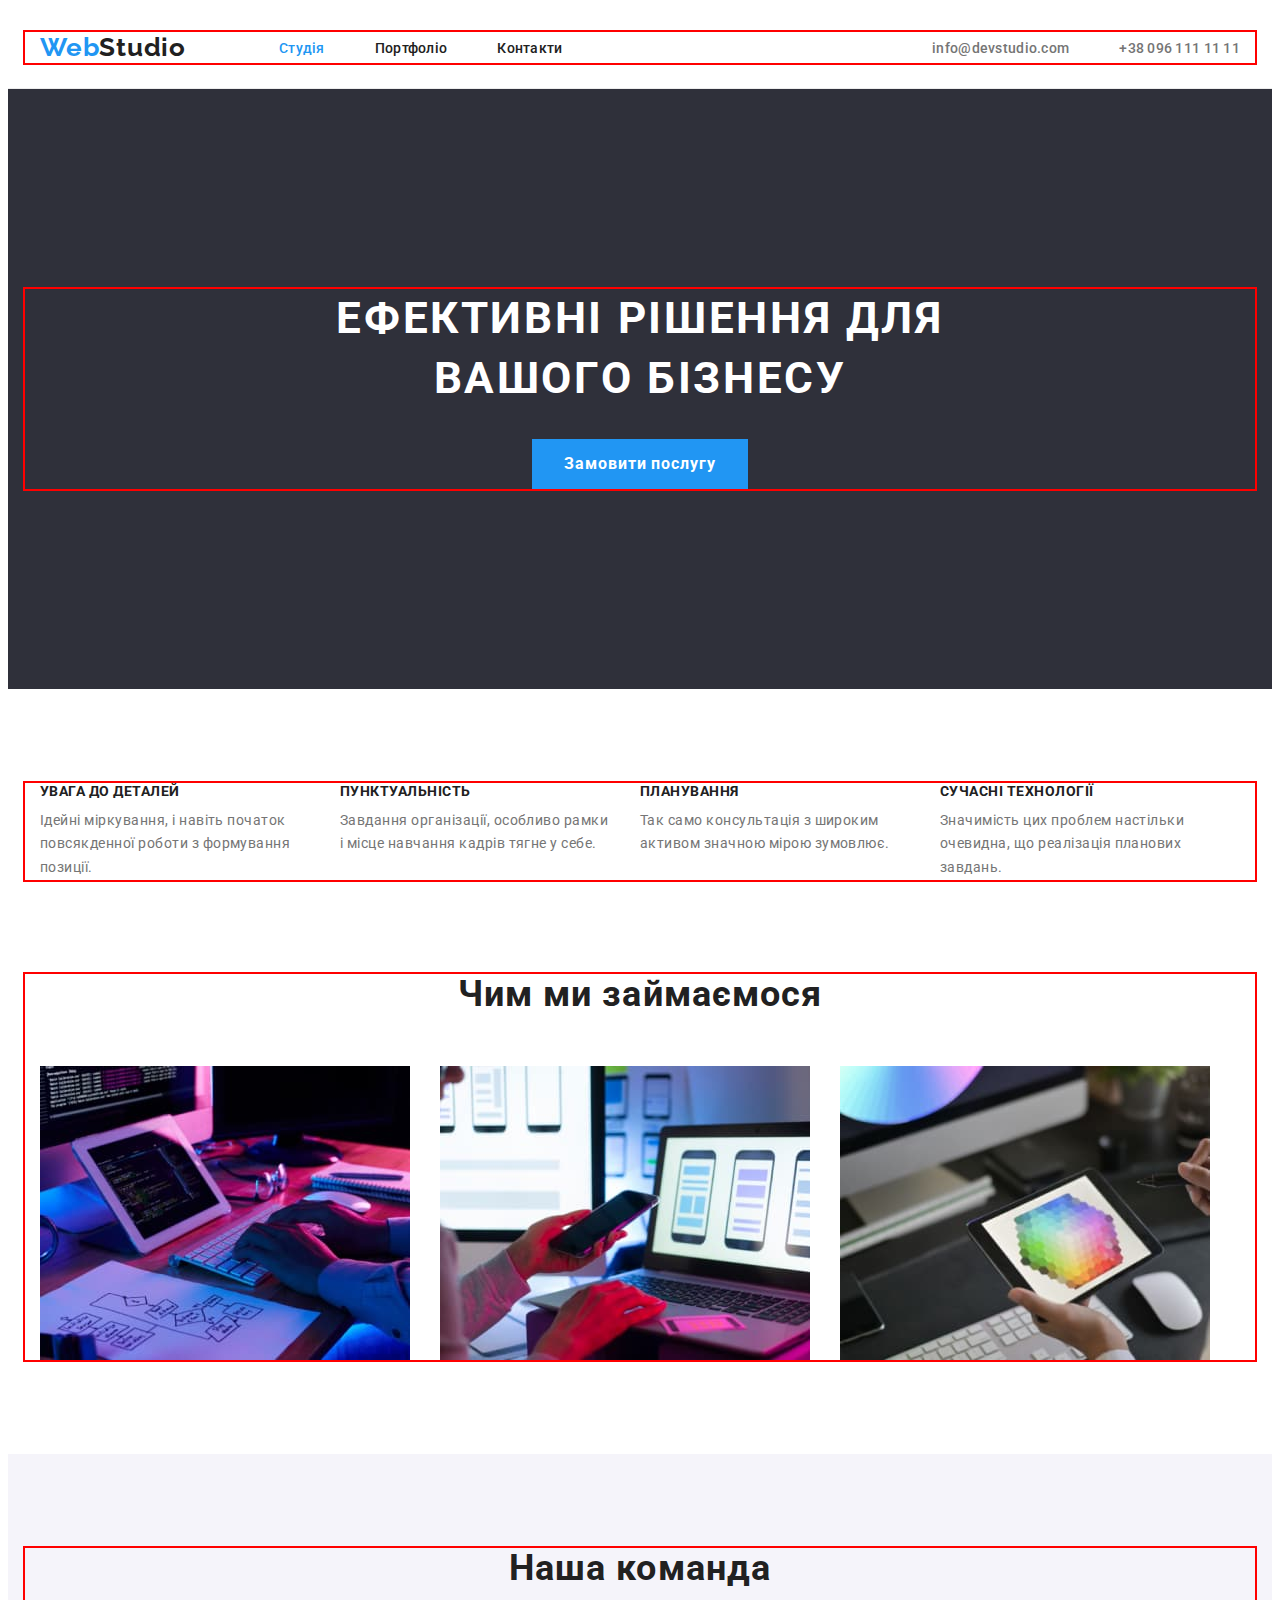
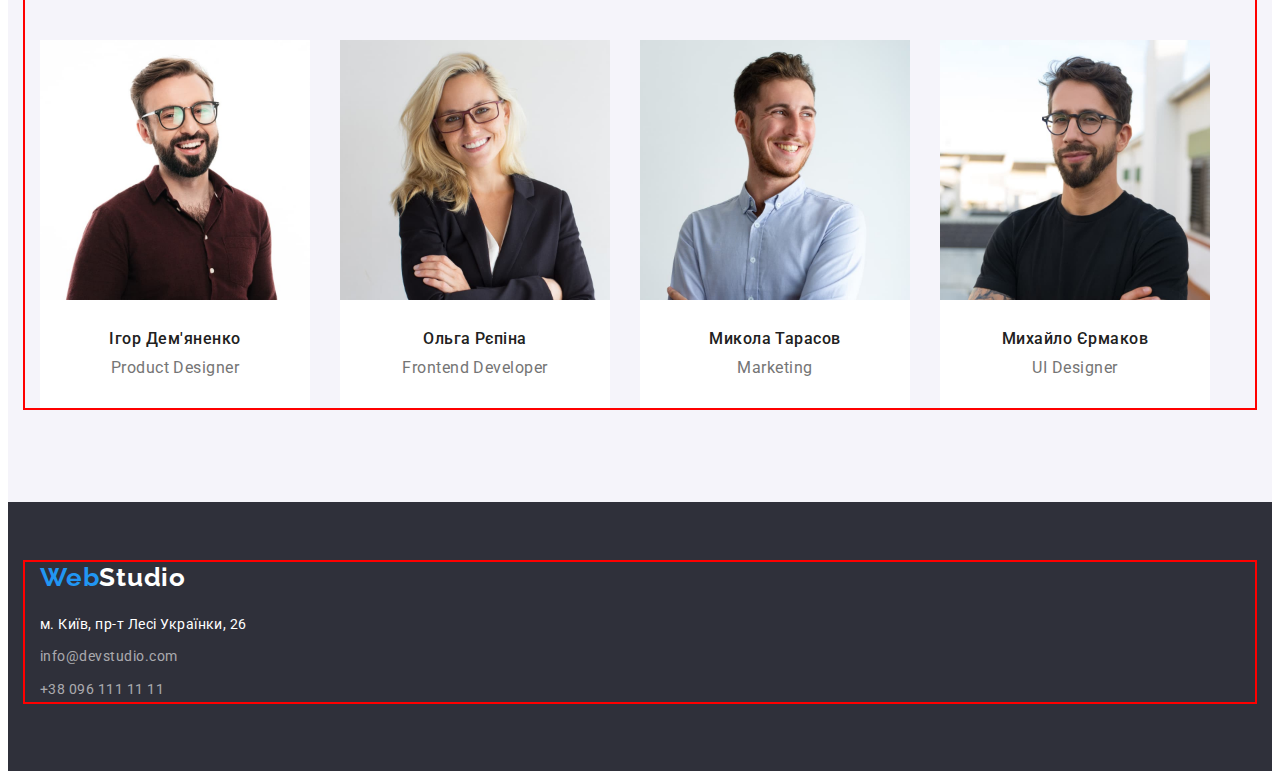
<file: index.html>
<!DOCTYPE html>
<html lang="en">
  <head>
    <meta charset="UTF-8" />
    <meta http-equiv="X-UA-Compatible" content="IE=edge" />
    <meta name="viewport" content="width=device-width, initial-scale=1.0" />
    <title>Studio</title>
    <link rel="preconnect" href="https://fonts.googleapis.com" />
    <link rel="preconnect" href="https://fonts.gstatic.com" crossorigin />
    <link
      href="https://fonts.googleapis.com/css2?family=Raleway:wght@700&family=Roboto:wght@400;500;700;900&display=swap"
      rel="stylesheet" />
      <link rel="stylesheet" href="https://cdnjs.cloudflare.com/ajax/libs/modern-normalize/1.1.0/modern-normalize.min.css"
        integrity="sha512-wpPYUAdjBVSE4KJnH1VR1HeZfpl1ub8YT/NKx4PuQ5NmX2tKuGu6U/JRp5y+Y8XG2tV+wKQpNHVUX03MfMFn9Q=="
        crossorigin="anonymous" referrerpolicy="no-referrer" />
    <link rel="stylesheet" href="./css/styles.css" />
  </head>
  <body>
    
    <header class="header header-line">
      <div class="container header-container">
      <nav class="header-nav">
        <a href="/" class="logo"><span>Web</span>Studio</a>

        <ul class="header-links">
          <li class="header-link"><a href="#" class="link cursor current">Студія</a></li>
          <li class="header-link"><a href="./portfolio.html" class="link cursor"> Портфоліо</a></li>
          <li class="header-link"><a href="#" class="link cursor">Контакти</a></li>
        </ul>
   
      </nav>
      <ul class="header-contacts">
        <li class="header-mail"><a href="mailto:info@devstudio.com" class="mail-link cursor">info@devstudio.com</a></li>
        <li class="header-phone"><a href="tel:+380961111111" class="phone-link cursor">+38 096 111 11 11</a></li>
      </ul>
       </div>
    </header>
    <main>
      <section class="hero">
        <div class="container">
        <h1 class="hero-title">Ефективні рішення для <br> вашого бізнесу</h1>
        <button type="button" class="hero-btn">Замовити послугу</button>
      </div>
      </section>
      <section class="benefits-section">
        <div class="container">
        <h2 class="title-hidden">Переваги</h2>
        <ul class="benefits">
          <li class="titles-benefits">
            <h3 class="title-benefit">УВАГА ДО ДЕТАЛЕЙ</h3>
            <p class="subtitle-benefit">
              Ідейні міркування, і навіть початок повсякденної роботи з
              формування позиції.
            </p>
          </li>
          <li class="titles-benefits">
            <h3 class="title-benefit">ПУНКТУАЛЬНІСТЬ</h3>
            <p class="subtitle-benefit">
              Завдання організації, особливо рамки і місце навчання кадрів тягне
              у себе.
            </p>
          </li>
          <li class="titles-benefits">
            <h3 class="title-benefit">ПЛАНУВАННЯ</h3>
            <p class="subtitle-benefit">
              Так само консультація з широким активом значною мірою зумовлює.
            </p>
          </li>
          <li class="titles-benefits">
            <h3 class="title-benefit">СУЧАСНІ ТЕХНОЛОГІЇ</h3>
            <p class="subtitle-benefit">
              Значимість цих проблем настільки очевидна, що реалізація планових
              завдань.
            </p>
          </li>
        </ul>
        </div>
      </section>
      <section class="task">
        <div class="container">
        <h2 class="task-title">Чим ми займаємося</h2>
        <ul class="task-items">
          <li class="task-item">
            <img
              src="./images/img-task1.jpg"
              alt="with computer"
              width="370"
              height="294"
            />
          </li>
          <li class="task-item">
            <img
              src="./images/img-task2.jpg"
              alt="with phone"
              width="370"
              height="294"
            />
          </li>
          <li class="task-item">
            <img
              src="./images/img-task3.jpg"
              alt="with tablet"
              width="370"
              height="294"
            />
          </li>
        </ul>
        </div>
      </section>
      <section class="team">
        <div class="container">
        <h2 class="team-title">Наша команда</h2>
        <ul class="team-items">
          <li class="team-item">
            <img
              src="./images/img-igor.jpg"
              alt="ігор"
              width="270"
              height="260"
            />
            <div class="team-wraper">
            <h3 class="name-title">Ігор Дем'яненко</h3>
            <p class="name-subtitle">Product Designer</p>
         </div> </li>
          <li class="team-item">
            <img
              src="./images/img-olga.jpg"
              alt="ольга"
              width="270"
              height="260"
            />
            <div class="team-wraper">
           <h3 class="name-title">Ольга Рєпіна</h3>
            <p class="name-subtitle">Frontend Developer</p>
          </div>
         </li>
          <li class="team-item">
            <img
              src="./images/img-mykola.jpg"
              alt="микола"
              width="270"
              height="260"
            />
           <div class="team-wraper">
            <h3 class="name-title">Микола Тарасов</h3>
            <p class="name-subtitle">Marketing</p>
         </div>
          </li>
          <li class="team-item">
            <img
              src="./images/img-mikchailo.jpg"
              alt="михайло"
              width="270"
              height="260"
            />
          <div class="team-wraper">
            <h3 class="name-title">Михайло Єрмаков</h3>
            <p class="name-subtitle">UI Designer</p>
         </div>
         </li>
        </ul>
        </div>
      </section>
    </main>
    <footer class="footer-contacts">
      <div class="container">
        <a href="/" class="logo-footer"><span>Web</span>Studio</a>
      <address>
        <ul class="footer-items">
          <li class="footer-item">
            <a 
              class="footer-address cursor"
              href="https://goo.gl/maps/aHwAYJVr8grFMFeF8"
              target="_blank"
              rel="noopener noreferrer"
              >м. Київ, пр-т Лесі Українки, 26</a
            >
          </li>
          <li class="footer-item"><a class="footer-mail cursor" href="mailto:info@devstudio.com">info@devstudio.com</a></li>
          <li class="footer-item"><a class="footer-phone cursor" href="tel:+380961111111">+38 096 111 11 11</a></li>
        </ul>
      </address> 
      </div>
    </footer>
  </body>
</html>
</file>
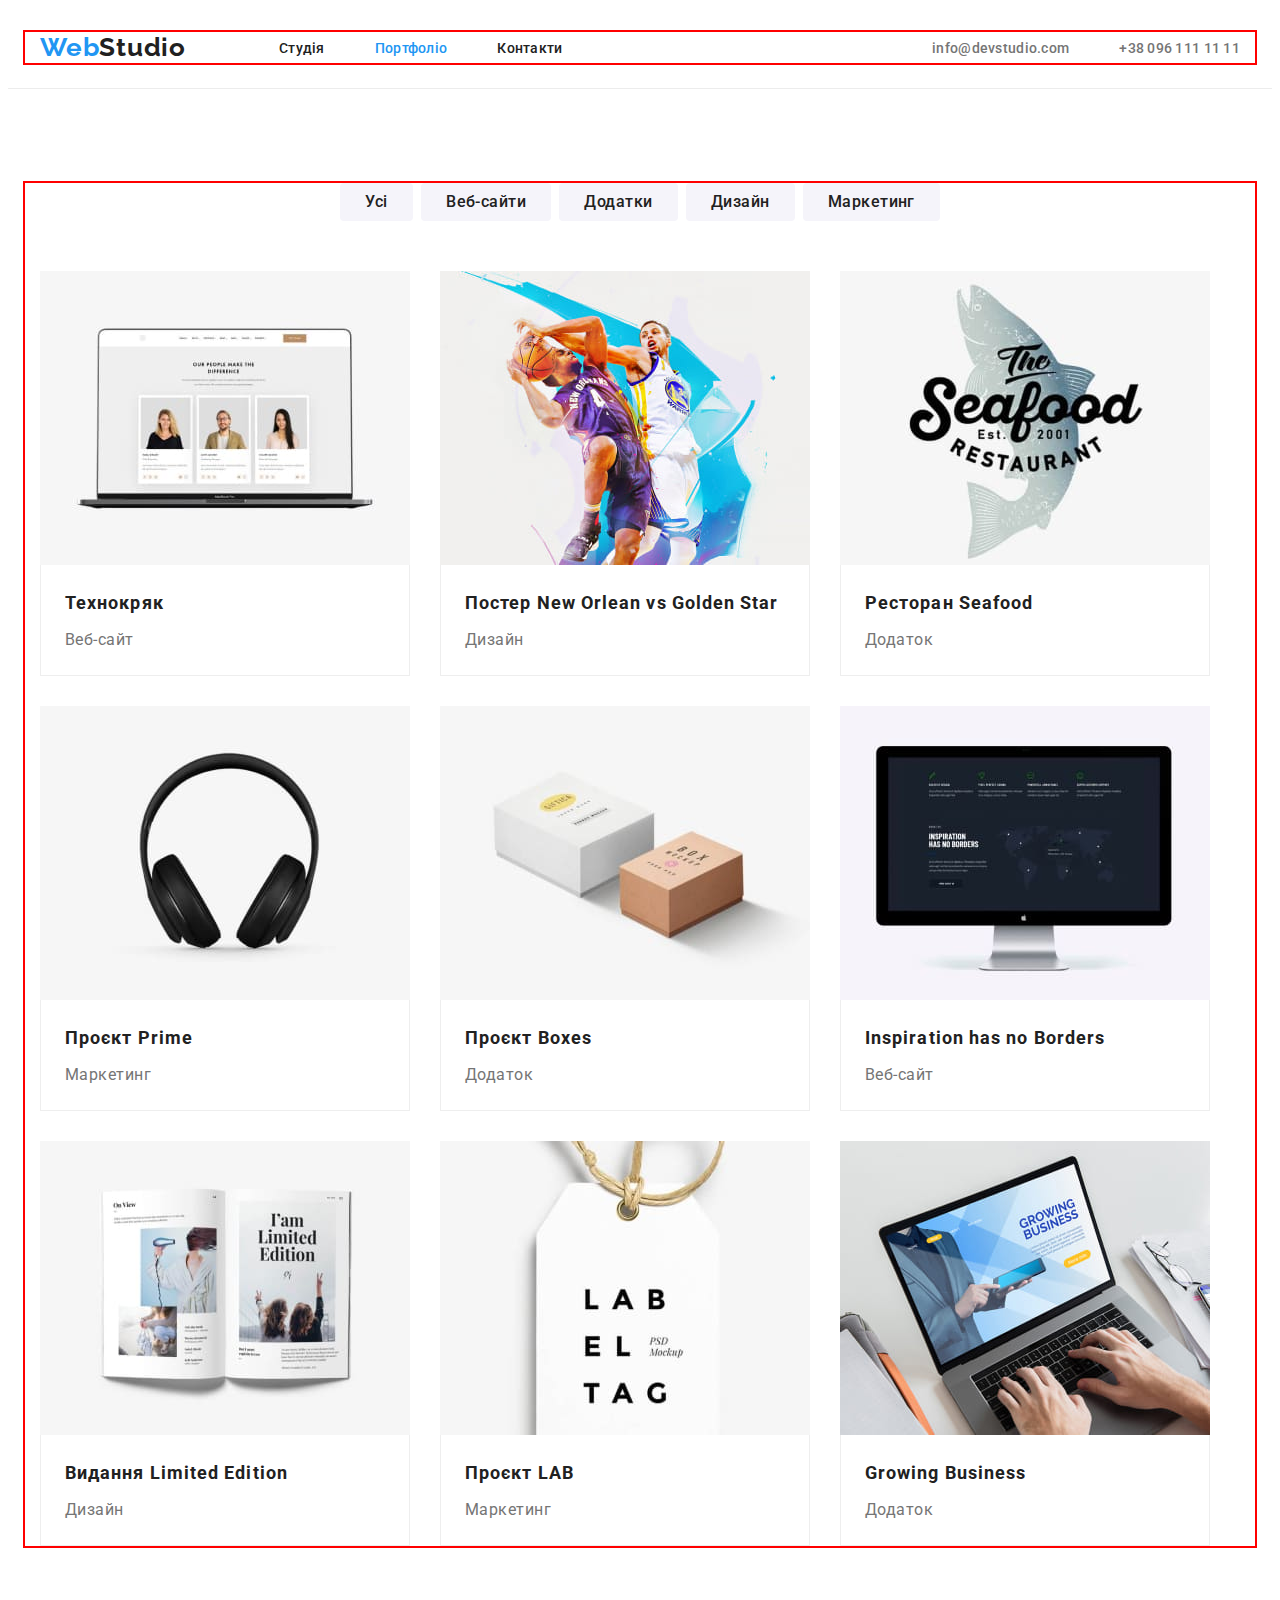
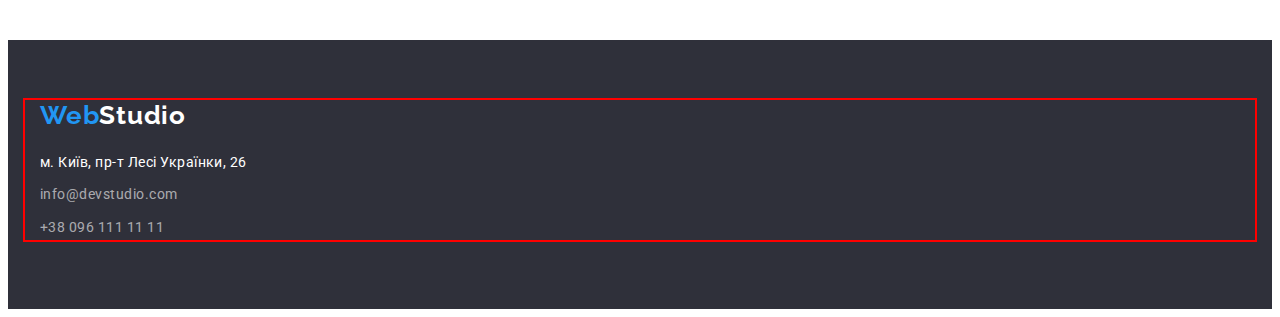
<file: portfolio.html>
<!DOCTYPE html>
<html lang="en">

<head>
    <meta charset="UTF-8" />
    <meta http-equiv="X-UA-Compatible" content="IE=edge" />
    <meta name="viewport" content="width=device-width, initial-scale=1.0" />
    <title>Portfolio</title>
    <link rel="preconnect" href="https://fonts.googleapis.com" />
    <link rel="preconnect" href="https://fonts.gstatic.com" crossorigin />
    <link
        href="https://fonts.googleapis.com/css2?family=Raleway:wght@700&family=Roboto:wght@400;500;700;900&display=swap"
        rel="stylesheet" />
        <link rel="stylesheet" href="https://cdnjs.cloudflare.com/ajax/libs/modern-normalize/1.1.0/modern-normalize.min.css"
            integrity="sha512-wpPYUAdjBVSE4KJnH1VR1HeZfpl1ub8YT/NKx4PuQ5NmX2tKuGu6U/JRp5y+Y8XG2tV+wKQpNHVUX03MfMFn9Q=="
            crossorigin="anonymous" referrerpolicy="no-referrer" />
    <link rel="stylesheet" href="./css/styles.css" />
</head>
<body>
<header class="header header-line">
    <div class="container header-container ">
        <nav class="header-nav">
            <a href="/" class="logo"><span>Web</span>Studio</a>

            <ul class="header-links">
                <li class="header-link"><a href="./index.html" class="link cursor">Студія</a></li>
                <li class="header-link"><a href="./portfolio.html" class="link cursor current"> Портфоліо</a></li>
                <li class="header-link"><a href="#" class="link cursor">Контакти</a></li>
            </ul>

        </nav>
        <ul class="header-contacts">
            <li class="header-mail"><a href="mailto:info@devstudio.com" class="mail-link cursor">info@devstudio.com</a>
            </li>
            <li class="header-phone"><a href="tel:+380961111111" class="phone-link cursor">+38 096 111 11 11</a></li>
        </ul>
    </div>
</header>
<main>
<section class="portfolio">
    <div class="container">
    <h1 class="title-hidden">Portfolio</h1>
<ul class="filter">
    <li><button type="button" class="filter-btn">Усі</button></li>
    <li><button type="button" class="filter-btn">Веб-сайти</button></li>
    <li><button type="button" class="filter-btn">Додатки</button></li>
    <li><button type="button" class="filter-btn">Дизайн</button></li>
    <li><button type="button" class="filter-btn">Маркетинг</button></li>
</ul>
<ul class="projects-items">
    <li class="project-item">
        <a href="" class="project-link">
        <img src="./images/tekchnokiak.jpg" alt="технокряк" width="370px" height="294px">
      <div class="project-wrap"> 
         <h2 class="project-title"> Технокряк</h2>
        <p class="project-subtitle">Веб-сайт </p>
    </div>
    </a></li>
    <li  class="project-item">
        <a href="/"class="project-link">
        <img src="./images/poster New.jpg" alt="постер" width="370px" height="294px">
          <div class="project-wrap">
            <h2 class="project-title">Постер New Orlean vs Golden Star</h2>
        <p class="project-subtitle">Дизайн</p>
    </div>
    </a></li>
    <li  class="project-item">
        <a href="/"class="project-link">
        <img src="./images/seafood.jpg" alt="морепродукты" width="370px" height="294px">
        <div class="project-wrap">
         <h2 class="project-title">Ресторан Seafood</h2>
        <p class="project-subtitle">Додаток</p>
   </div> 
    </a></li>
    <li  class="project-item">
        <a href="/"class="project-link">
        <img src="./images/prime.jpg" alt="прайм" width="370px" height="294px">
         <div class="project-wrap">
        <h2  class="project-title">Проєкт Prime</h2>
        <p class="project-subtitle">Маркетинг</p>
   </div>
     </a></li>
    <li  class="project-item">
        <a href="/"class="project-link">
        <img src="./images/boxes.jpg" alt="коробки" width="370px" height="294px">
        <div class="project-wrap">
         <h2 class="project-title">Проєкт Boxes</h2>
        <p class="project-subtitle">Додаток</p>
    </div>
    </a></li>
    <li  class="project-item">
        <a href="/"class="project-link">
        <img src="./images/inspiration.jpg" alt="безрамок" width="370px" height="294px">
        <div class="project-wrap">
         <h2 class="project-title">Inspiration has no Borders</h2>
        <p class="project-subtitle">Веб-сайт</p>
    </div>
    </a></li>
    <li  class="project-item">
        <a href="/"class="project-link">
        <img src="./images/limited edition.jpg" alt="дизайн-ліміт" width="370px" height="294px">
        <div class="project-wrap">
         <h2 class="project-title">Видання Limited Edition</h2>
        <p class="project-subtitle">Дизайн</p>
    </div>
    </a></li>
    <li  class="project-item">
        <a href="/"class="project-link">
        <img src="./images/lab.jpg" alt="лаб" width="370px" height="294px">
        <div class="project-wrap"> 
        <h2 class="project-title">Проєкт LAB</h2>
        <p class="project-subtitle">Маркетинг</p>
        </div>
        </a></li>
    <li  class="project-item">
        <a href="/"class="project-link">
        <img src="./images/business.jpg" alt="" width="370px" height="294px">
        <div class="project-wrap"> 
        <h2 class="project-title">Growing Business</h2>
        <p class="project-subtitle">Додаток</p>
   </div> 
    </a></li>
</ul>
</div>
</section>
</main>
    <footer class="footer-contacts">
        <div class="container">
        <a href="#" class="logo-footer"><span>Web</span>Studio</a>
        <address>
            <ul class="footer-items">
                <li class="footer-item">
                    <a class="footer-address cursor" href="https://goo.gl/maps/aHwAYJVr8grFMFeF8" target="_blank"
                        rel="noopener noreferrer">м. Київ, пр-т Лесі Українки, 26</a>
                </li>
                <li class="footer-item"><a class="footer-mail cursor" href="mailto:info@devstudio.com">info@devstudio.com</a></li>
                <li class="footer-item"><a class="footer-phone cursor" href="tel:+380961111111">+38 096 111 11 11</a></li>
            </ul>
        </address>
    </div>
    </footer>

 </body>
</file>
<file: css/styles.css>
:root{
--color-ourteam:#F5F4FA;
--color-blue:#2196F3;
--color-black:#212121;
--color-gray:#757575;
--color-herobtn:#188CE8;
--color-white:#ffffff;
--color-dark:#2F303A;
--color-filter-btn:#F5F4FA;
--color-whiteblue: #72abda;
--color-grayfooter: rgba(255, 255, 255, 0.6);
}
body {
    color: var(--color-black);
    font-family: 'Roboto', sans-serif;
}
ul {
    list-style: none;
    margin: 0;
    padding: 0;
}
a {
    text-decoration:none;
}
h1,
h2,
h3,
h4,
h5,
p,
ul {
    margin: 0;
}
.container {
margin: 0 auto;
width: 1200px;
outline: 2px solid red;
padding-left: 15px;
padding-right: 15px;
}
img {
    display: block;
}
/*<------HEADER------>*/


.header {
padding-top: 24px;
padding-bottom: 25px;
}
.header-container {
    align-items: center;
    display: flex;
    justify-content: space-between;
}
.header-nav {
    display: flex;
    align-items: center;
}
.logo {
    margin-right: 93px;
}
.logo, .logo-footer {
    letter-spacing:0.03em;
    font-family: 'Raleway', sans-serif;
    font-weight: 700;
    font-size: 26px;
    line-height:1.19;
    color: var(--color-black);
}
.logo span {
    color: var(--color-blue);
}
.footer {
    color: #ffffff;
}

.header-links {
display: flex;
}
.link {
     letter-spacing: 0.02em;
     font-size: 14px;
     font-weight: 500;
     line-height: calc(16/14);
     color: var(--color-black);
}
.header-links { 
   gap: 50px;
}
.cursor:hover,
.cursor:focus {
color: var(--color-blue);
}
.current {
    color: var(--color-blue);
}

.header-contacts {
   display: flex;
   color: var(--color-gray);
   gap: 50px;

}

.mail-link,
.phone-link {
    letter-spacing: 0.02em;
    font-size: 14px;
    font-weight: 500;
    line-height: calc(16/14);
    text-decoration: none;
    color: var(--color-gray);
}


.header-mail {
   
}

.header-phone {}

/*<------HERO------>*/
.hero {
    color: var(--color-white);
    background-color: #2F303A;
    padding-top:200px ;
    padding-bottom:200px ;
}

.hero-title {
 text-align: center;
    text-transform: uppercase;
    margin-bottom: 30px;
    font-size:44px;
    line-height: 1.36;
    letter-spacing: 0.06em;
}

.hero-btn {
    font-family:'Roboto', sans-serif;
    color: var(--color-white);
    background-color: var(--color-blue);
    letter-spacing: 0.06em;
    font-size: 16px;
    line-height: 1.87;
    font-weight: 700;
    cursor: pointer;
    padding: 10px 32px;
    display:block;
    margin: 0 auto;
    border: 0;
    min-width: 216px;
}
.hero-btn:hover,
.hero-btn:focus {
    background-color: var(--color-herobtn)
}
/*<------BENEFITS------>*/
.title-hidden {
     position: absolute;
     white-space: nowrap;
     width: 1px;
     height: 1px;
     overflow: hidden;
     border: 0;
     padding: 0;
     clip: rect(0 0 0 0);
     clip-path: inset(50%);
     margin: -1px;
 }
.benefits-section {
     padding-top: 94px;
    padding-bottom: 94px;
}
.benefits {
    display: flex;
    gap: 30px;
}

.titles-benefits {
    letter-spacing: 0.03em;
    
}

.title-benefit {
    margin-bottom: 10px;
    font-size: 14px;
    line-height: calc(16/14);
}

.subtitle-benefit {
    width: 270px;
    font-size: 14px;
    color: var(--color-gray);
    line-height: 1.71;
}

/*<------TASKS------>*/

.task {
    padding-bottom: 94px;
    
}

.task-title {
    color: var(--color-black);
    font-size: 36px;
    line-height: 1.16;
    letter-spacing: 0.03em;
    margin-bottom: 50px;
    text-align: center;
}

.task-items {
    width: calc(100% - 60px / 3);
    display: flex;
    gap: 30px;
}

.task-item {}

/*<------TEAMS------>*/

.team {
    background-color: var(--color-ourteam);
padding-top: 94px;
padding-bottom: 94px;
}
.team-wraper {
    padding-top: 30px;
    padding-bottom: 30px;
    background-color: #ffffff;
}
.team-title {
    margin-bottom: 50px;
    text-align: center;
    color: var(--color-black);
    font-size: 36px;
    line-height: 1.16;
    letter-spacing: 0.03em;
}

.team-items {
    display: flex;
    gap: 30px;
    color: var(--color-black);
    font-size: 16px;
    line-height: 1.18;
    letter-spacing: 0.03em;
    width: calc(100%-90px / 4);
}
.team-item {
    text-align: center;
}
.team-item img {
}

.name-title {
    margin-bottom: 10px;
    font-size: 16px;
    font-weight: 500;
}
.name-subtitle {
color: var(--color-gray);    
}

/*<------FOOTER------>*/
.footer-contacts {
    padding-bottom: 60px;
    padding-top: 60px;
    letter-spacing: 0.03em;
    background-color: var(--color-dark);
}
address {
    font-style: normal;
}
.logo-footer {
    display: block;
    margin-bottom: 20px;
    color: var(--color-white);
}
.logo-footer span {
    color: var(--color-blue);
}

.footer-item {
    margin-bottom: 9px;
}
.footer-items {
   font-size: 14px;
   line-height: 1.71;
}
.footer-address {
    color: var(--color-white);
}

.footer-mail {
    color: var(--color-grayfooter);
}

.footer-phone {
    color: var(--color-grayfooter);
}

   /*<------PORTFOLIO------>*/

/*<------FILTER------>*/
.header-line {
    border-bottom: 1px solid#ECECEC;
}
.portfolio {
    padding-top: 94px;
    padding-bottom: 94px;
}
.filter {
    display: flex;
    font-size: 16px;
    line-height: 1.62;
    font-weight: 500;
    letter-spacing: 0.03em;
    color: var(--color-black);
    margin-bottom: 50px;
    gap: 8px;
    justify-content: center;
}

.filter-btn {
    border-radius: 4px;
    padding: 6px 25px;
    min-width: 73px;
    font-family: inherit;
    font-size: 16px;
     line-height: 1.62;
    font-weight: 500;
    letter-spacing: 0.03em;
     color: var(--color-black);
    cursor: pointer;
    border: none;
    background-color: var(--color-filter-btn);
}
.filter-btn:hover,
.filter-btn:focus {
    background-color: var(--color-blue);
    color: var(--color-white);
}

/*<------PROJECTS------>*/

.projects-items {
    display: flex;
    flex-wrap: wrap;
    gap: 30px;
   
}
.project-item {
   
}
.project-wrap {
    padding-bottom: 20px;
    padding-top: 20px;
    padding-left: 24px;
 border-bottom: 1px solid #EEEEEE;
 border-right: 1px solid #EEEEEE;
 border-left: 1px solid #EEEEEE;
}
.project-item img {
    width: 100%;
}
.project-title {
    margin-bottom: 4px;
    font-size: 18px;
    line-height: calc(36/18);
    letter-spacing: 0.06em;
    color: var(--color-black);
}

.project-subtitle {
    font-size: 16px;
    line-height:1.87;
    letter-spacing: 0.03em;
    color: var(--color-gray);
}
</file>
